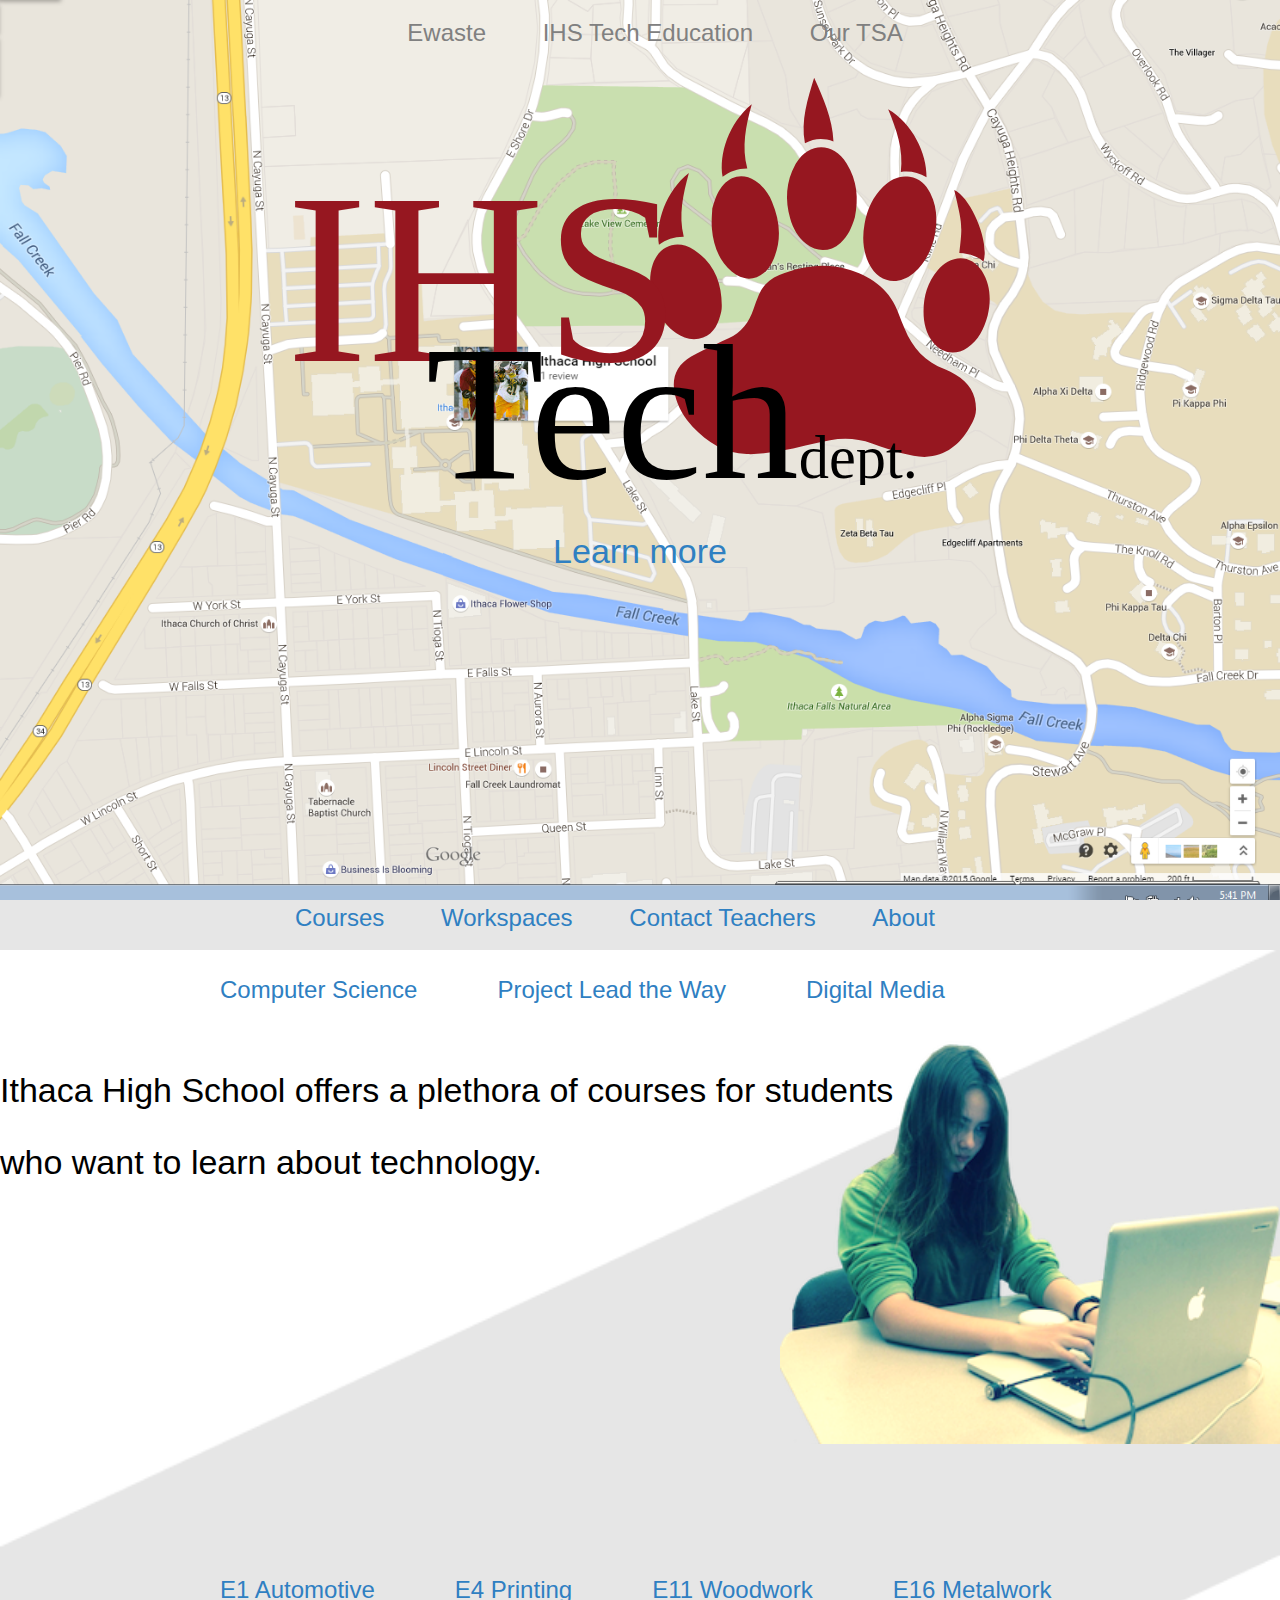
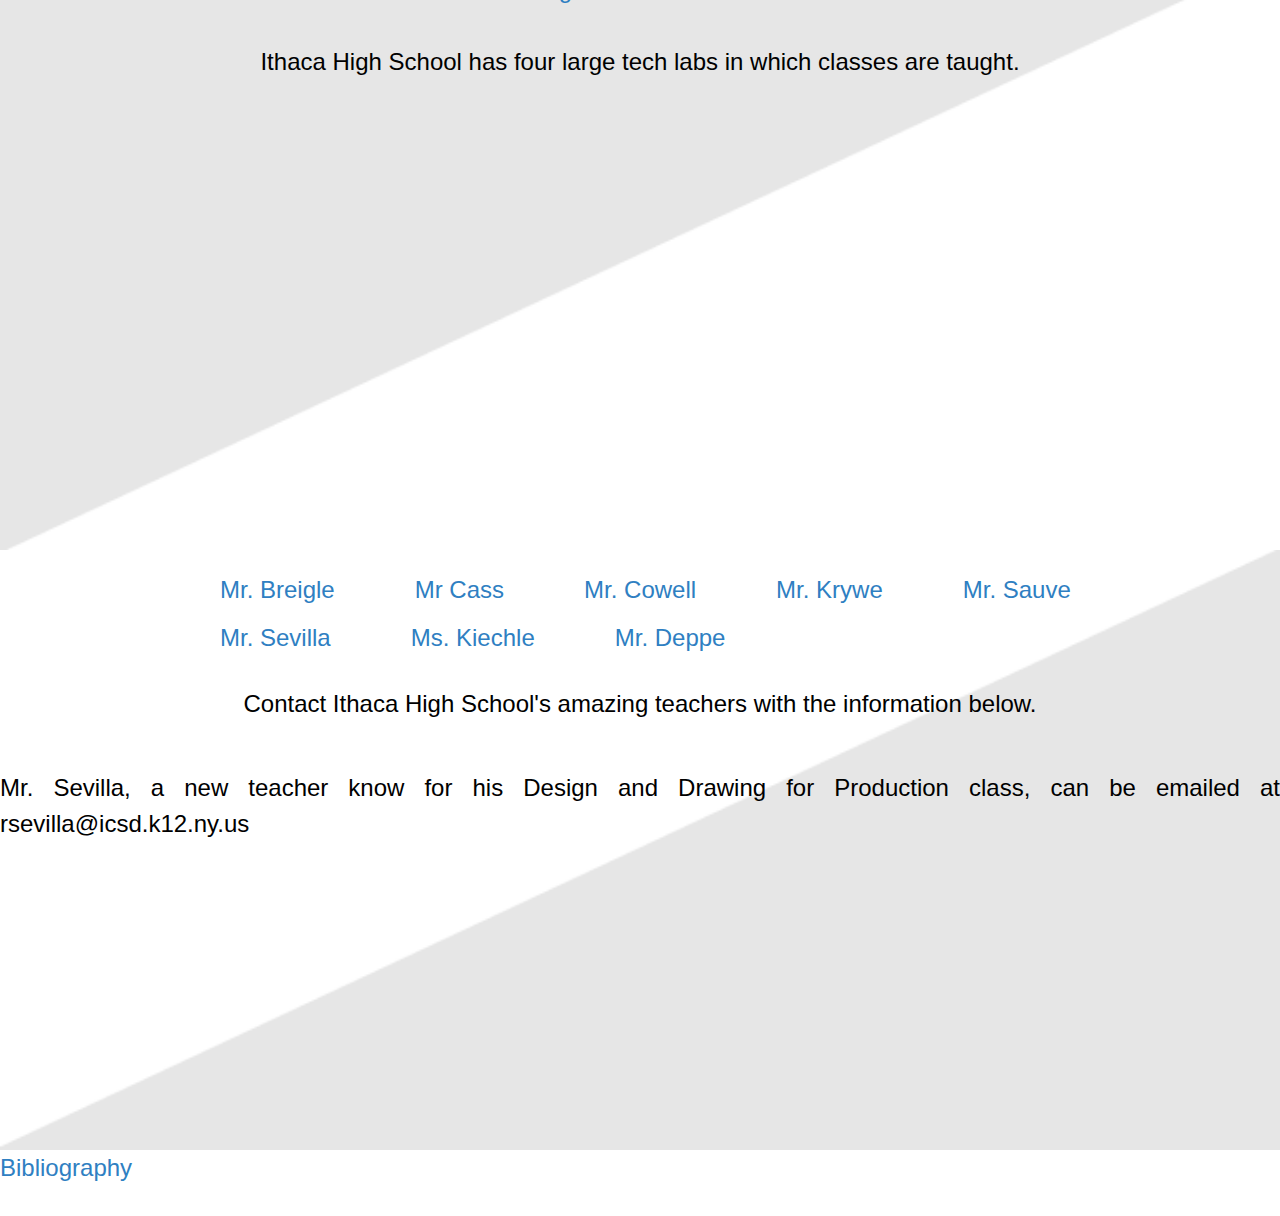
<file: index.html>
<!DOCTYPE html>
<html>

<head>
<meta charset="UTF-8">
<title>IHS Tech Programs</title>
<link rel="stylesheet" type="text/css" href="styles.css">
<script type="text/javascript" src="script.js"></script>
<script type="text/javascript" language="JavaScript"><!--
<!--
var HideAllShowOne = gen_switch("cs pr12 apcomp pltw ddp cim de edd mc e1 e4 e11 e16 bre cas cow kry sau ves bib")
//-->
</script>

</head>

<body>
<div id="intro" class="section">
	<div id="othersites" class="text">
		<a class="othersite" href="ewaste.html"><span class="movedown">Ewaste</span></a>
		<a class="othersite" href="index.html"><span class="movedown">IHS Tech Education</span></a>
		<a class="othersite" href="ihstsa.html"><span class="movedown">Our TSA</span></s></a>
	</div>
	<br>
    	<object type="image/svg+xml" data="img/techlogo.svg" class="title"><img src="img/techlogo.png" alt="IHS Tech logo" /></object>
    	<br>
	<a class="bodylink subtitle" href="#sitelinks">Learn more</a></p>
</div>
    
<div id="spacer"></div>
<div id="sitelinks" class="text">
    	<a class="sitelink" href="#courses">Courses</a>
        <a class="sitelink" href="#labs">Workspaces</a> 
        <a class="sitelink" href="#contact">Contact Teachers</a>
        <a class="sitelink" href="#about">About</a>
</div>

<div id="courses" class="section">
    <div class="menu-wrap">
    <nav class="menu">
        <ul class="clearfix">
            <li><a href="javascript:HideAllShowOne('cs');">Computer Science</a>
            <ul class="sub-menu">
                    <li><a href="javascript:HideAllShowOne('pr12');">Programming 1 and 2</a></li>
                    <li><a href="javascript:HideAllShowOne('apcomp');">AP Computer Science</a></li>
            </ul>
            </li>
            <li><a href="javascript:HideAllShowOne('pltw');">Project Lead the Way</a>
            <ul class="sub-menu">
                    <li><a href="javascript:HideAllShowOne('ddp');">Design and Drawing for Production</a></li>
                    <li><a href="javascript:HideAllShowOne('cim');">Computer Integrated Manufacturing</a></li>
                    <li><a href="javascript:HideAllShowOne('de');">Digital Electronics and Principles of Engineering</a></li>
                    <li><a href="javascript:HideAllShowOne('edd');">Engineering Design and Development</a></li>
            </ul>
            </li>
            <li><a href="javascript:HideAllShowOne('mc');">Digital Media</a></li>
        </ul>
    </nav>
    </div>
    <br>
    <br>
    <br>
    <p class="subtitle">Ithaca High School offers a plethora of courses for students<br>who want to learn about technology.</p>
    <!--<img id = "jacobBandSaw" src = "img/Jacob_BandSaw.png" />-->
    <p id="cs" class="texte"><b>Computer Science:</b>
Ithaca High School’s Math Department offers three computer science courses. Since the courses concern computers, devices that are today inseparable from technology, the courses are effectively technology courses.</p>
<p id="pr12" class="text">Programming I and II are two semester-long classes that typically taken in succession. They are designed to prepare students to take AP Computer Science (although many students have successfully skipped to the AP level). Programming I teaches students basic programming in Java, covering objects, classes, and events, as well as basic command structures (if, else, while, etc…). At the end of the course, students embark on a final project, typically programming a game such as Battleship. In Programming II, the class takes a technical turn; students learn why what they programmed in the previous course works to a greater depth. In fact, the class is only a small step away from AP Computer Science.</p>
<p id="apcomp" class="text">AP Computer Science is a year long course and a continuation of what students have learned in previous programming courses, with an emphasis on preparing students for the AP Computer Science AP exam in May. Students learn about classes, inheritance and polymorphism, program design and testing, strings and arrays, recursion and analysis and efficiency of algorithms.</p>
<p id="pltw" class="text"><b></b>Project Lead the Way:</b>
Project Lead the Way, or PLTW, is an organization that aims to provide high-quality technology education to students, preparing them for the global economy. It designs the curriculum for a myriad of classes, typically taken in succession, which involve diverse tech-related classes taken by many Ithaca High School students.</p>
<p id="ddp" class="text">Design and Drawing for Production is generally the first class students take in the succession in 9th grade. It’s focus is to provide students with knowledge of computer aided design, using Autodesk Inventor, along with an introduction to engineering. Students in the class begin by learning how to do technical drawing by hand before moving to computer aided design. Additionally, students can gain college credits—and one of Ithaca High School’s required Fine Arts credits by taking the class. A girls-only variant of the class is offered so that girls do not have to be in a male dominated class (although the class is in fact less popular with girls than its counterpart).</p>
<p id="cim" class="text">Computer Integrated Manufacturing is typically taken next. Students learn about the relation between computers and manufacturing, using a CNC router in projects like making coasters. Additionally, students use parts from VEX Robotics competitions to build robots that help to automate manufacturing parts of the course.</p>
<p id="de" class="text">The next two courses in the PLTW sequence, taken concurrently, are Digital Electronics and Principles of Engineering. In Digital Electronics, students learn about applied digital logic and Boolean logic. In Principles of Engineering, students learn all about engineering and the career opportunities it can provide. The course focuses on the question  “Is a career in engineering or engineering technology for me?”</p>
<p id="edd" class="text">Finally, students can take the flagship course of PLTW—Engineering Design and Development. Students in the course design and build a solution to an engineering problem. During this school year, students have built a robot used to gather ecological data about Ithaca’s local Cayuga Lake. The students’ design is an enormous improvement over the past design.</p>
<p id="mc" class="text"><b>Digital Media</b>
Digital Media is a semester-long course aimed at students interested in graphic design, communications, and, most of all, video production. Students who take this class film videos with camcorders and iPods. They edit videos using different types of software and learn how to use equipment such as microphones and tripods. The culmination of this course is a 30-minute student-produced show. Seniors can also choose to take the English Digital Media class, in which they apply reading, writing, and speaking skills to video production. 
</p>
	<img id = "freyaComputer" src = "img/Freya.png">
    <br>
</div>

<div id="labs" class="section">
    <div class="menu-wrap">
    <nav class="menu">
        <ul class="clearfix">
            <li><a href="javascript:HideAllShowOne('e1');">E1 Automotive</a>
            <li><a href="javascript:HideAllShowOne('e4');">E4 Printing</a>
            <li><a href="javascript:HideAllShowOne('e11');">E11 Woodwork</a>
            <li><a href="javascript:HideAllShowOne('e16');">E16 Metalwork</a>
            
        </ul>
    </nav>
    </div>
    <br>
    <br>
    <br>
    <p class="text">Ithaca High School has four large tech labs in which classes are taught.</p>
     <p id="e1" class="text">E1 is Ithaca High School’s primary tech room for dealing with all things automotive. The room features a four post lift that can lift most vehicles into the air, allowing easy access to their undersides. Additionally, the room features a tire changer, sand blaster. According to Mr. Sauve, the room is "basically a modern auto shop."</p>
    <p id="e4" class="text">E4 is Ithaca High School’s print shop, with the ability to print on not only paper of all sizes, but also stickers and clothing. When printing on paper, students can choose between using an offset press—a hundred year old technology that can print on “most paper stuff,” according to Ithaca High School teacher Mr. Sauve. The room also possesses 21 computers with Adobe Creative Suite 6 installed. This gives students Photoshop, Illustrator, InDesign, and (although they aren’t particularly used) DreamWeaver Fireworks. Using these digital technologies, a normal printer lets students print nearly anything on paper.</p>
    <p id="e11" class="text">E11 is the room used to make anything out of wood, replete with drill presses, bandsaws, and lathe and a belt sander. Students can also use the CNC router and CNC mill that are in the room. All of this makes for a lot of sawdust, and a very large ventilation system is required. Like all of the tech labs, E11 possesses many computers with Autodesk Inventor installed, allowing students to use Computer Aided Design. Even more techy is the laser engraver.</p>
    <p id="e16" class="text">E16 is the room for welding, with MiG, TiG, and Stick capability. The room also has a plasma cutter, and the basics of any tech room—a bandsaw and a drill press, as well as a multitude of hand tools. However, it’s the CNC mill that dominates the room, looking like a robotic metal chewing behemoth. </p>
</div>

<div id="contact" class="section">
    <div class="menu-wrap">
    <nav class="menu">
        <ul class="clearfix">
            <li><a href="javascript:HideAllShowOne('bre');">Mr. Breigle</a></li>
            <li><a href="javascript:HideAllShowOne('cas');">Mr Cass</a></li>
            <li><a href="javascript:HideAllShowOne('cow');">Mr. Cowell</a></li>
            <li><a href="javascript:HideAllShowOne('kry');">Mr. Krywe</a></li>
            <li><a href="javascript:HideAllShowOne('sau');">Mr. Sauve</a></li>
            <li><a href="javascript:HideAllShowOne('sev');">Mr. Sevilla</a></li>
            <li><a href="javascript:HideAllShowOne('kie');">Ms. Kiechle</a></li>
            <li><a href="javascript:HideAllShowOne('dep');">Mr. Deppe</a></li>
        </ul>
    </nav>
    </div>
    <br>
    <br>
    <br>
    <br>
    <br>
    <p class="text">Contact Ithaca High School's amazing teachers with the information below.</p>
    <p id="bre" class="text">Mr. Breigle teaches several classes at Ithaca High School, and was once the advisor to the Ithaca High School Technology Student Association chapter. He can be emailed at sbreigle@icsd.k12.ny.us</p>
    <p id="cas" class="text">Mr. Cass teaches the digital media classes at Ithaca High School and can be contacted at steve.cass@icsd.k12.ny.us</p>
    <p id="cow" class="text">Mr. Cowell can be emailed at ccowell@icsd.k12.ny.us</p>
    <p id="kry" class="text">Mr. Krywe teaches several tech classes at Ithaca High School and also serves as an advisor to Code Red Robotics, a robotics club at Ihaca High School. He can be contacted at ikrywe@icsd.k12.ny.us</p>
    <p id="sau" class="text">In addition to teaching several tech classes at Ithaca High School, Mr Sauve is the advisor to the Ithaca High School Technology Student Association chapter. He can be emailed at wsauve@icsd.k12.ny.us</p>
    <p id="sev" class="text">Mr. Sevilla, a new teacher know for his Design and Drawing for Production class,  can be emailed at rsevilla@icsd.k12.ny.us</p>
    <p id="kie" class="text">(Text about Ms. Kiechel Here)</p>
    <p id="dep" class="text">(Text about Mr. Deppe)</p>
</div>
    <a class="sitelink text" href="javascript:HideAllShowOne('bib');">Bibliography</a></p>

<div id="bib" class="section"><p class="text">Bibliography:<br>
Cass, Steve. "Digital Media." Interview. 3 Mar. 2015. Email.<br>
Engst, Tristan. IMG1. 12 Mar. 2015. PNG.
Engst, Tristan. IMG2. 18 Mar. 2015. PNG.
Engst, Tristan. IMG3. 19 Mar. 2015. PNG.
Engst, Tristan. IMG4. 4 Mar. 2015. PNG.
Engst, Tristan. IMG5. 23 Mar. 2015. PNG.
Engst, Tristan. IMG6. 28 Mar. 2015. PNG.
Engst, Tristan. IMG7. 27 Mar. 2015. PNG.
Engst, Tristan. IMG8. 11 Mar. 2015. PNG.
Sauve, William. "IHS Tech Rooms and Classes." Interview. 8 Mar. 2015. Email.<br>
</p></div>

<div id="footer"></div>
</body>

</html>
</file>
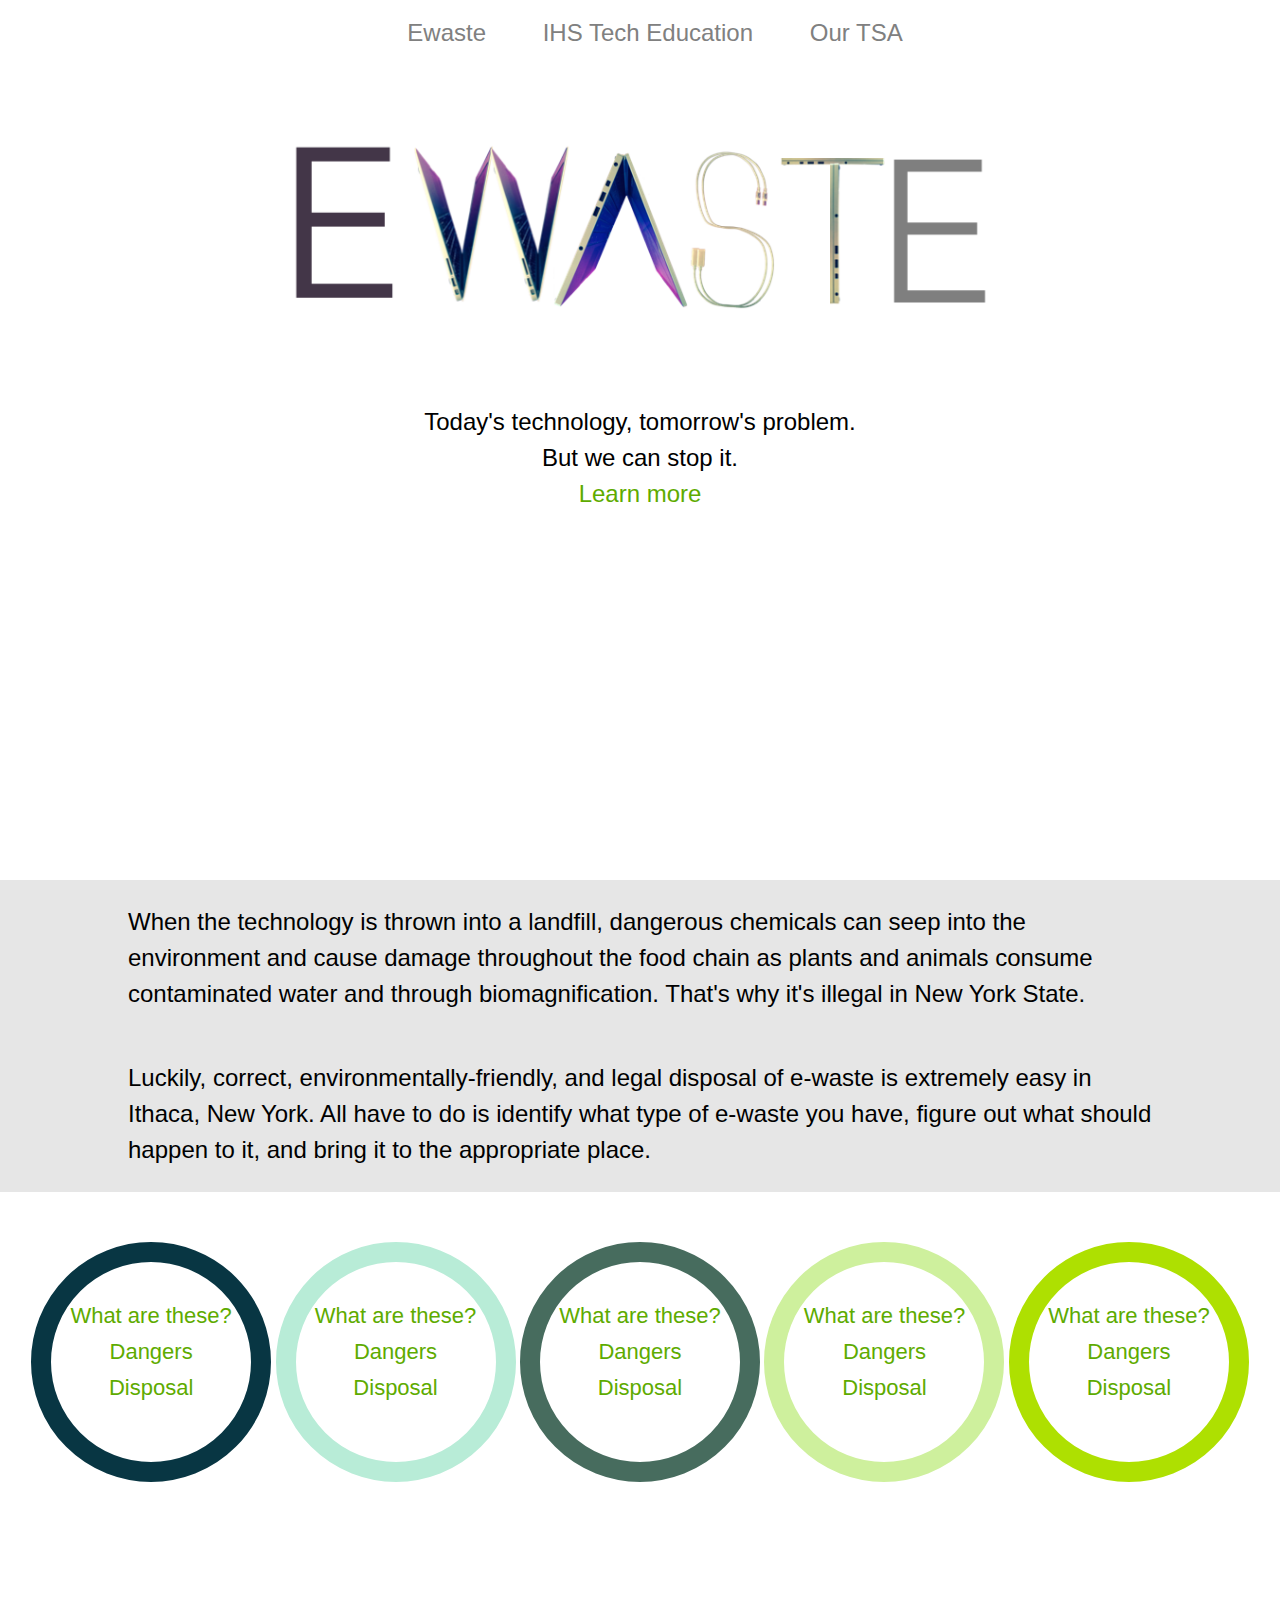
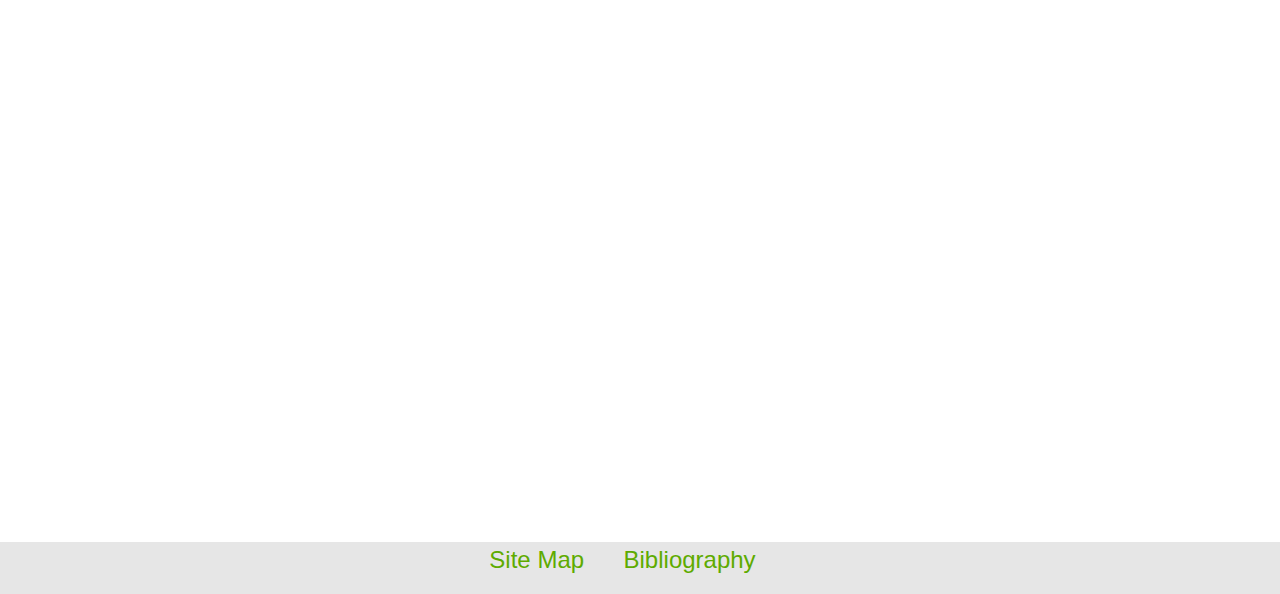
<file: ewaste.html>
<!DOCTYPE html>
<html>

<head>
<meta charset="UTF-8">
<title>Design Brief</title>
<link rel="stylesheet" type="text/css" href="ewastestyles.css">
<script type="text/javascript" src="script.js"></script>
<script type="text/javascript" language="JavaScript"><!--

var prob = gen_switch("bprob caprob ceprob coprob tprob problems")
var sol = gen_switch("bsol solutions casol cesol cosol tsol")
var des = gen_switch("bdes cades cedes codes tdes")
var bottom = gen_switch("bib map")

//--></script>
</head>

<body>
<div id="pane1" class="section">
	
	<div id="othersites" class="text">
		<a class="othersite" href="ewaste.html"><span class="movedown">Ewaste</span></a>
		<a class="othersite" href="index.html"><span class="movedown">IHS Tech Education</span></a>
		<a class="othersite" href="ihstsa.html"><span class="movedown">Our TSA</span></s></a>
	</div>
    	<br>
    	<img class="title" src="img/ewaste.png">
    	<br>
	<p class="subtitle">Today's technology, tomorrow's problem.</p>
	<br>
	<p class="subtitle">But we can stop it.
	<br>
	<a class="bodylink" href="#pane2">Learn more</a></p>
</div>

<div id="pane2" class="section">

<div id="problems" class="section">
	<p class="text">When the technology is thrown into a landfill, <b>dangerous chemicals can seep into the environment</b> and cause <b>damage throughout the food chain</b> as plants and animals consume contaminated water and through biomagnification. That's why it's <b>illegal</b> in New York State.</p>
</div>

<div id="solutions" class="section" class="text">
    <p class="text">Luckily, correct, environmentally-friendly, and legal disposal of e-waste is extremely easy in Ithaca, New York. All have to do is identify what type of e-waste you have, figure out what should happen to it, and bring it to the appropriate place.
    </p>
</div>

</div>

<div id="wastes" class="section" class="subtitle">
	<div id="battery" class="tech">
		<br>
		<a class="bodylink" href="javascript:des('bdes');">What are these?</a>
		<br>
		<a class="bodylink" href="javascript:prob('bprob');">Dangers</a>
		<br>
		<a class="bodylink" href="javascript:sol('bsol');">Disposal</a>
	</div>
	<div id="camera" class="tech">
		<br>
		<a class="bodylink" href="javascript:des('cades');">What are these?</a>		
		<br>
		<a class="bodylink" href="javascript:prob('caprob');">Dangers</a>
		<br>
		<a class="bodylink" href="javascript:sol('casol');">Disposal</a>
	</div>
	<div id="cellphone" class="tech">
		<br>
		<a class="bodylink" href="javascript:des('cedes');">What are these?</a>		
		<br>
		<a class="bodylink" href="javascript:prob('ceprob');">Dangers</a>
		<br>
		<a class="bodylink" href="javascript:sol('cesol');">Disposal</a>
	</div>
	<div id="computer" class="tech">
		<br>
		<a class="bodylink" href="javascript:des('codes');">What are these?</a>	
		<br>
		<a class="bodylink" href="javascript:prob('coprob');">Dangers</a>
		<br>
		<a class="bodylink" href="javascript:sol('cosol');">Disposal</a>
	</div>
	<div id="television" class="tech">
		<br>
		<a class="bodylink" href="javascript:des('tdes');">What are these?</a>		
		<br>
		<a class="bodylink" href="javascript:prob('tprob');">Dangers</a>
		<br>
		<a class="bodylink" href="javascript:sol('tsol');">Disposal</a>
	</div>

<div class="section" id="bdes"></div>

<div class="section" id="cades"></div>

<div class="section" id="cedes"></div>

<div class="section" id="codes"></div>

<div class="section" id="tdes"></div>

<div class="section" id="bprob"></div>

<div class="section" id="caprob"></div>

<div class="section" id="ceprob"></div>

<div class="section" id="coprob"></div>

<div class="section" id="tprob"></div>

<div class="section" id="bsol"></div>

<div class="section" id="casol"></div>

<div class="section" id="cesol"></div>

<div class="section" id="cosol"></div>

<div class="section" id="tsol"></div>

</div>

    <div id="sitelinks" class="section">
    <a class="sitelink" href="javascript:bottom('map');">Site Map</a>
    <a class="sitelink" href="javascript:bottom('bib');">Bibliography</a></p>
    </div>
    
<div id="map" class="section"><p class="text">Site Map</p></div>
<div id="bib" class="section"><p class="text">Bibliography<br>
Anthony, Paulie. "Cell Phone Toxins and the Harmful Effects on the Human Body When Recycled
Improperly." E-Cycle. E-Cycle LLC, 15 Oct. 2013. Web. 17 Mar. 2015.
"Batteries, Common Wastes & Materials." EPA. Environmental Protection Agency, 19 Nov. 2012.<br>
Web. 29 Dec. 2014.
"Call2Recycle Collection Box." Call2Recycle. Call2Recycle, Inc., 2015. Web. 20 Jan. 2015.<br>
Casler, Andrew. "New York Law Makes Throwing Away Electronics Illegal." Ithaca Journal. N.p.,
30 Dec. 2014. Web. 29 Mar. 2015.<br>
"Charitable Computer Reuse and Recycling." InterConnection.org. N.p., n.d. Web. 12 Mar.
2015.<br>
Dillon, Colleen. The Ecological Impact of Batteries. Carnegie Mellon University.Engineering
Design Research Center., 1994. Web. 20 Jan. 2015.<br>
"Easy on the Planet." Staples.com. Staples, Inc., n.d. Web. 18 Jan. 2015.
"Electronics Donation and Recycling." EPA. Environmental Protection Agency, 9 Feb. 2015. Web.
17 Mar. 2015.<br>
E-Stewards. E-Stewards, 2015. Web. 17 Mar. 2015.
"Ithaca Electronic Waste Recycling." All Green Electronics Recycling Ithaca Electronic Waste
Recycling Comments. All Green Electronics Recycling, 2015. Web. 29 Mar. 2015.
"Ithaca NY Rechargeable Battery Recycling." ECycling Center. ECyclingCenter.com, 2013. Web.
17 Mar. 2015.<br>
"NLR, Inc : : About Us." NLR. Next Level for Recycling, n.d. Web. 17 Mar. 2015.
"RadioShack Keeps It Clean and Green." RadioShack. RadioShack Corp., 2015. Web. 20 Jan.
2015.<br>
Rao, L. Nageswara. Environmental Impact of Uncontrolled Disposal of E-Wastes. Sphinxsai.
International Journal of Chem Tech Research, n.d. Web. 17 Mar. 2015.
"Recycle How To's." Cornell University Facilities Services Facilities Operations. Cornell University,
2005. Web. 20 Jan. 2015.<br>
"Recycling and Solid Waste Center." Recycling and Solid Waste of Tompkins County. Tompkins
County Solid Waste, n.d. Web. 20 Jan. 2015.<br>
"Used Electronic Equipment FAQs." New York State Department of Environmental Conservation.
New York State Department of Environmental Conservation, n.d. Web. 20 Jan. 2015.</p></div>
</div>
</body>

</html>
</file>
<file: styles.css>
body{
    margin: 0;
    font-family: "Sans Pro", sans-serif;
    font-weight: lighter;
    height: 100%;
    margin: auto;
}
#othersites{
    margin: auto;
    text-align: center;
}
.noselect {
    -webkit-touch-callout: none;
    -webkit-user-select: none;
    -khtml-user-select: none;
    -moz-user-select: none;
    -ms-user-select: none;
    user-select: none;
}

.othersite{
    position: relative;
    display: inline-block;
    margin-left: 40px;
    margin-right: 10px;
    text-decoration: none;
    color: gray;
    text-decoration: none;
    padding-top: 15px;
}
.othersite:hover{
    position: relative;
    text-decoration: none;
    color: rgb(120,110,110);
    background-image: url("img/gray.png");
    background-repeat: no-repeat;
    background-size: 200px 5px;
    background-position: center top;
}
#sitelinks{
	width: 100%;
	height: 50px;
	text-align: center;
	z-index: 10;
	background-color: rgb(230,230,230);
	top: 0;
}
.sitelink{
    display: inline-block;
    margin-right: 50px;
    height: 50px;
    text-decoration: none;
    color: rgb(47,128,194);
}
.sitelink:hover{
    display: inline-block;
    margin-right: 50px;
    height: 50px;
    background-image: url("img/linkblue.png");
    background-repeat: no-repeat;
    background-size: 200px 5px;
    background-position: center bottom;
    text-decoration: none;
    color: rgb(47,128,243);
}
/*Content*/
.section{
    width: 100%;
        min-height: 600px;
    overflow-y: auto;
    text-align: center;
    z-index: 0;
}
#intro{
    text-align: center;
    background-color: rgb(230,230,230);
    background-image: url(img/background.PNG);
    background-repeat: no-repeat;
    background-size: 100% auto;
/*    overflow-y: hidden;*/
    min-height: 100vh;
}
.title{
	width: 70%;
	max-width: 700px;
	display: inline-block;
	margin-top: 2%;
	margin-bottom: 2%;
}
#courses{
	background-image: url(img/bottomright.PNG);
	background-size: 100% 100%;
	background-repeat: no-repeat;
	max-height: 490px;
}
#labs{
	background-image: url(img/topleft.PNG);
	background-size: 100% 100%;
	background-repeat: no-repeat;
	max-height: 490px;
}
#contact{
	background-image: url(img/bottomright.PNG);
	background-size: 100% 100%;
	background-repeat: no-repeat;
	max-height: 490px;
}
#map{
    background-image: url("");
    background-repeat: no-repeat;
    background-color: white;
    background-position: center;
    height: 763px;
}
/*Assorted Styles*/
br{
    color: rgb(40,40,40);
    line-height: 20px;
    height: 20px;
}
.text{
    text-align: justify;
    font-size: 24px;
    line-height: 36px;
    display: inline-block;
}
.smalltext{
    text-align: justify;
    font-size: 18px;
    line-height: 24px;
    display: inline-block;
}
.subtitle{
    text-align: left;
    font-size: 34px;
    line-height: 72px;
}
.bodylink{
    color: rgb(47,128,194);
    text-decoration: none;
    cursor: pointer;
}
.bodylink:hover{
    color: rgb(47,128,243);
    text-decoration: none;
    cursor: pointer;
}
.linktext{
    color: rgb(47,128,194);
    display: inline-block;
    font-size: 20px;
    text-decoration: none;
}
.linktext:hover{
    color: rgb(47,128,243);
    text-decoration: none;
    cursor: pointer;
}
/*JS Stuff*/
#cs, #pr12, #apcomp, #pltw, #ddp, #cim, #de, #edd, #mc, #e1, #e4, #e11, #e16, #bre, #cas, #cow, #kry, #sau, #ves, #kie, #dep, #bib, #map{
    display: none;
}
/*----- Menu Outline -----*/
.menu-wrap {
    width:100%;
    background: white;
}
.menu {
    width:1000px;
    margin:0px auto;
}
.menu li {
    margin:0px;
    list-style:none;
}
.menu a {
    transition:all linear 0.15s;
    color:rgb(47,127,194);
}
.menu li:hover > a, .menu .current-item > a {
    text-decoration:none;
    color:rgb(47,127,243);/*Selected text -- blue*/
}
/*----- Top Level -----*/
.menu > ul > li {
    float:left;
    display: inline-block;
    position: relative;
    font-size: 24px;
}
.menu > ul > li > a {
    padding:10px 40px;
    display:inline-block;
}
.menu > ul > li:hover > a, .menu > ul > .current-item > a {
    background: white;
}
/*----- Bottom Level -----*/
.menu li:hover .sub-menu {
    z-index:1;
    opacity:1;
}
.sub-menu {
    width:100%;
    padding:5px 0px;
    position:absolute;
    top:100%;
    left:0px;
    z-index:-1;
    opacity:0;
    transition:opacity linear 0.15s;
    background: white;/*Background of tab*/
}
.sub-menu li {
    display:block;
    font-size:18px;
}
.sub-menu li a {
    padding:10px 30px;
    display:block;
}
.sub-menu li a:hover, .sub-menu .current-item a {
    color: rgb(47,128,243);
}
.menu-wrap a
{
    text-decoration: none;
}

#jacobBandSaw
{
	width: 500px;
	left:0px;
	position: absolute;
}

#freyaComputer
{
	width: 500px;
	right: 0px;
	position: absolute;
	margin-top: -200px;
}
</file>
<file: ewastestyles.css>
body{
    font-family: "Sans Pro", sans-serif;
    font-weight: lighter;
    margin: auto;
}
#othersites{
    margin: auto;
    display: inline-block;
}
.othersite{
    position: relative;
    display: inline-block;
    margin-left: 40px;
    margin-right: 10px;
    text-decoration: none;
    color: gray;
    text-decoration: none;
    padding-top: 15px;
}
.othersite:hover{
    position: relative;
    text-decoration: none;
    color: rgb(120,110,110);
    background-image: url("img/gray.png");
    background-repeat: no-repeat;
    background-size: 200px 5px;
    background-position: center top;
}
#sitelinks{
    width: 100vw;
    padding-right: -20%;
    text-align: center;
    z-index: 0;
    background-color: rgb(230,230,230);
}
.sitelink{
    display: inline-block;
    margin-right: 35px;
    text-decoration: none;
    color: rgb(94,171,0);
    font-size: 24px;
    line-height: 36px;
}
.sitelink:hover{
    display: inline-block;
    background-image: url("img/linkgreen.png");
    background-repeat: no-repeat;
    background-size: 200px 5px;
    background-position: center bottom;
    text-decoration: none;
    color: rgb(128,194,47);
}
/*Content*/
.section{
    width: 100%;
    overflow-y: auto;
    text-align: center;
    z-index: 0;
    	border-style: solid;
	border-top: 20px;
	border-left: 0px;
	border-right: 0px;
	border-bottom: 0px;
}
#pane1{
    height: calc(100vh - 20px);
    text-align: center;
    background-color: white;
}
#pane2{
    text-align: center;
    background-color: rgb(230,230,230);
}
.title{
	width: 70%;
	max-width: 700px;
	display: inline-block;
	margin-top: 7%;
	margin-bottom: 7%;
}
#wastes{
	width: 100%;
	height: calc(100vh - 50px);
	padding-top: 50px;
	padding-bottom: 50px;
	margin: 0%;
}
.tech{
	display: inline-block;
	width: 200px;
	min-height: 200px;
	border-style: solid;
	border-radius: 120px;
	border-width: 20px;
	font-size: 22px;
	line-height: 36px;
	text-align: center;
	vertical-align: middle;
}
#map{
    background-color: white;
}
#bib{
background-color: white;
}
/*Assorted Styles*/
br{
    color: rgb(40,40,40);
    line-height: 20px;
    height: 20px;
}
.subtitle{
    text-align: center;
    display: inline;
    font-size: 24px;
    line-height: 36px;
}
.text{
    text-align: left;
    font-size: 24px;
    line-height: 36px;
    max-width: 80%;
    display: inline-block;
}
.smalltext{
	text-align: left;
	font-size: 20px;
	line-height: 36px;
	max-width: 80%;
	display: inline-block;
}
.centertext{
    text-align: center;
    font-size: 24px;
    line-height: 36px;
    color: black;
}
.bodylink{
    color: rgb(94,171,0);
    text-decoration: none;
    cursor: pointer;
}
.bodylink:hover{
    color: rgb(128,194,47);
    text-decoration: none;
    cursor: pointer;
}
.linktext{
    color: rgb(94,171,0);
    display: inline-block;
    font-size: 20px;
    text-decoration: none;
}
.linktext:hover{
    color: rgb(128,194,47);
    text-decoration: none;
    cursor: pointer;
}
#battery, #bdes, #bprob, #bsol{
	border-color: rgb(8,54,67);
}
#camera, #cades, #caprob, #casol{
	border-color: rgb(184,236,215);
}
#cellphone, #cedes, #ceprob, #cesol{
	border-color: rgb(71,108,94);
}
#computer, #codes, #coprob, #cosol{
	border-color: rgb(206,240,157);
}
#television, #tdes, #tprob, #tsol{
	border-color: rgb(174,224,1);
}
#bprob, #caprob, #ceprob, #coprob, #tprob, #bsol, #casol, #cesol, #cosol, #tsol, #bdes, #cades, #cedes, #codes, #tdes, #bib, #map{
	display: none;
}
</file>
